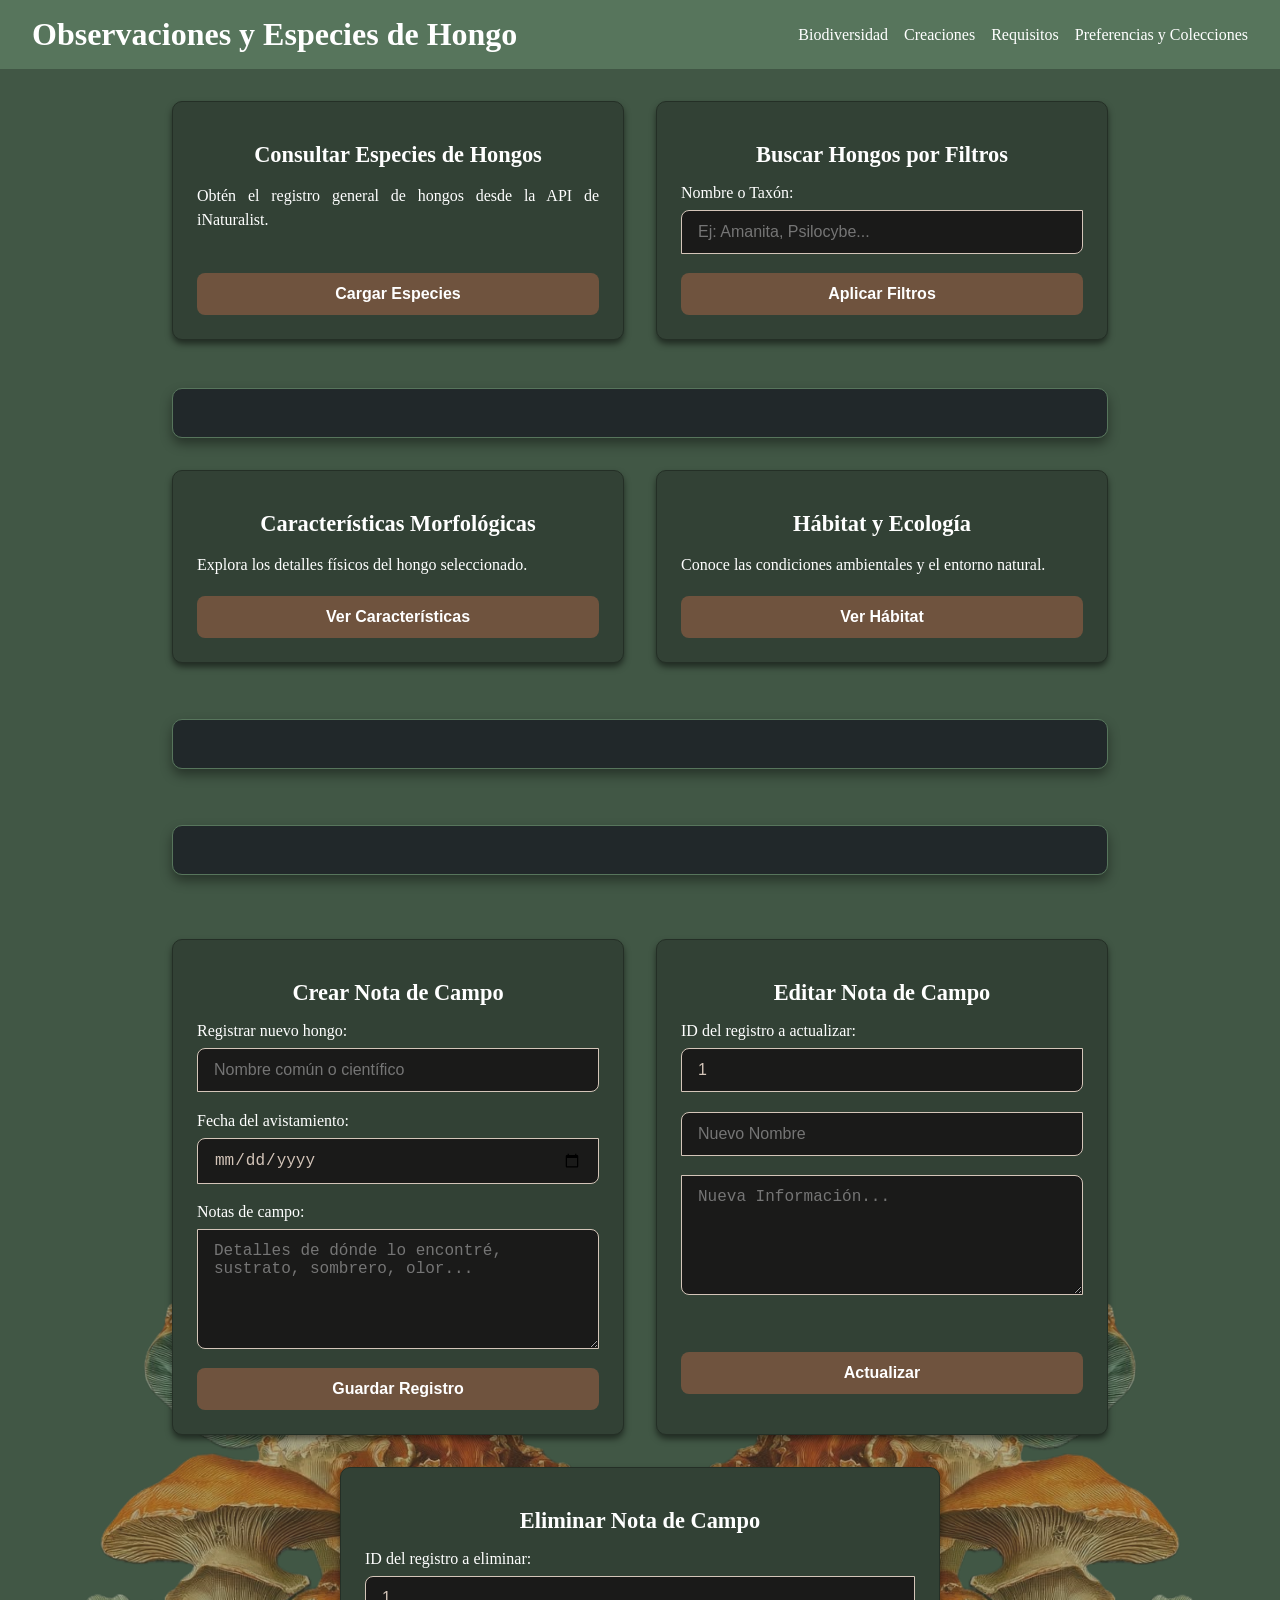
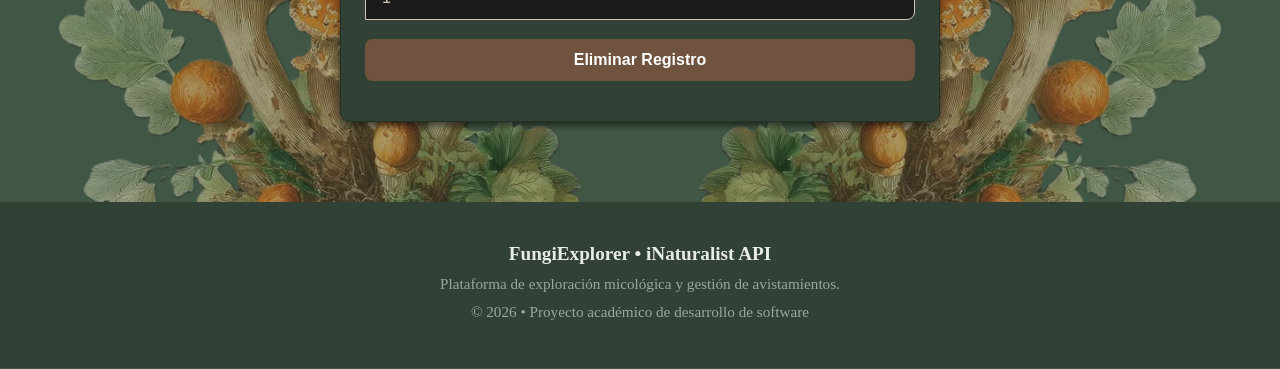
<file: index.html>
<!DOCTYPE html>
<html lang="es">
<head>
    <meta charset="UTF-8">
    <meta name="viewport" content="width=device-width, initial-scale=1.0">
    <title>Consumo de APIs</title>
    <link rel="stylesheet" href="css/style.css">
    <link rel="icon" href="img/icono.png">
</head>
<body>
    <header>
        <div id="encabezado">
            <h1>Observaciones y Especies de Hongo</h1>

            <nav>
                <a href="#exploradorBiodiversidad">Biodiversidad</a>
                <a href="#CRUDCreaciones">Creaciones</a>
                <a href="pags/requisitos.html">Requisitos</a>
                <a href="pags/preferenciasColecciones.html">Preferencias y Colecciones</a>
            </nav>
        </div>
    </header>

    <main>

        <section id="exploradorBiodiversidad">
            <div class="gridConsultas">
                <div class="cardConsulta">
                    <!-- consultar especies de hongos -->
                    <article>
                        <h2>Consultar Especies de Hongos</h2>
                        <p>Obtén el registro general de hongos desde la API de iNaturalist.</p>
                        <button id="btnConsultarHongos">Cargar Especies</button>
                        <!-- <div id="resultadoConsultar"></div> -->
                    </article>
                    
                </div>

                <div class="cardConsulta">
                    <!-- //buscar hongos por filtros -->
                    <article>
                        <h2>Buscar Hongos por Filtros</h2>
                        <label for="inputFiltroNombre">Nombre o Taxón:</label>
                        <input id="inputFiltroNombre" type="text" placeholder="Ej: Amanita, Psilocybe...">
                        <button id="btnFiltrar">Aplicar Filtros</button>
                        <!-- <div id="resultadoFiltros"></div> -->
                    </article>
                </div>

                <div id="resultadoConsultar" class="resultado-api-full"></div>

                <div class="cardConsulta">
                    <!-- //mostrar caracteristicas -->
                    <article>
                        <h2>Características Morfológicas</h2>
                        <p>Explora los detalles físicos del hongo seleccionado.</p>
                        <button id="btnVerCaracteristicas">Ver Características</button>
                        <!-- <div id="detalleCaracteristicas"></div> -->
                        </article>
                </div>

                <div class="cardConsulta">
                    <!-- //mostrar habitad y ecologia -->
                    <article>
                        <h2>Hábitat y Ecología</h2>
                        <p>Conoce las condiciones ambientales y el entorno natural.</p>
                        <button id="btnVerHabitat">Ver Hábitat</button>
                        <!-- <div id="detalleHabitat"></div> -->
                    </article>
                </div>

                <div id="detalleCaracteristicas" class="resultado-api-full"></div>
                <div id="detalleHabitat" class="resultado-api-full"></div
            </div>

            
        </section>

        <section id="CRUDCreaciones">
            <div class="gridConsultas">
                <div class="cardConsulta">
                    <!-- Crear notas de campo u obserbaciones propias -->
                    <article>
                        <h2>Crear Nota de Campo</h2>
                        <label for="postNombre">Registrar nuevo hongo:</label>
                        <input id="postNombre" type="text" placeholder="Nombre común o científico" required>
                        <label for="postFecha">Fecha del avistamiento:</label>
                        <input id="postFecha" type="date" required>
                        <label for="postInformacion">Notas de campo:</label>
                        <textarea id="postInformacion" placeholder="Detalles de dónde lo encontré, sustrato, sombrero, olor..." required></textarea>
                        <button id="btnCrear">Guardar Registro</button>
                    </article>
                </div>

                <div class="cardConsulta">
                    <!-- editar notas de campo propias -->
                    <article>
                        <h2>Editar Nota de Campo</h2>
                        <label for="putId">ID del registro a actualizar:</label>
                        <input id="putId" type="number" min="1" value="1" required>
                        <input id="putNombre" type="text" placeholder="Nuevo Nombre" required>
                        <textarea id="putContenido" placeholder="Nueva Información..." required></textarea>
                        <button id="btnActualizar">Actualizar</button>
                        <div id="resultadoPut"></div>
                    </article>
                </div>
                
                <div class="cardConsulta">
                    <!-- eliminar notas de campo -->
                    <article>
                        <h2>Eliminar Nota de Campo</h2>
                        <label for="deleteId">ID del registro a eliminar:</label>
                        <input id="deleteId" type="number" min="1" value="1">
                        <button id="btnEliminar">Eliminar Registro</button>
                        <div id="resultadoEliminar"></div>
                    </article>
                </div>
            </div>
        </section>
        <section>
            <img src="img/Honguitos.png" alt="Honguito decorativo" class="honguitoIzq">
            <img src="img/Honguitos.png" alt="Honguito decorativo" class="honguitoDer">
        </section>
        
    </main>

    <footer>
        <!-- Información del proyecto -->
        <article>
            <h3>FungiExplorer &bull; iNaturalist API</h3>
            <p>Plataforma de exploración micológica y gestión de avistamientos.</p>
            <p>&copy; 2026 &bull; Proyecto académico de desarrollo de software</p>
        </article>
    </footer>
    <script src="js/script.js"></script>
</body>
</html>
</file>
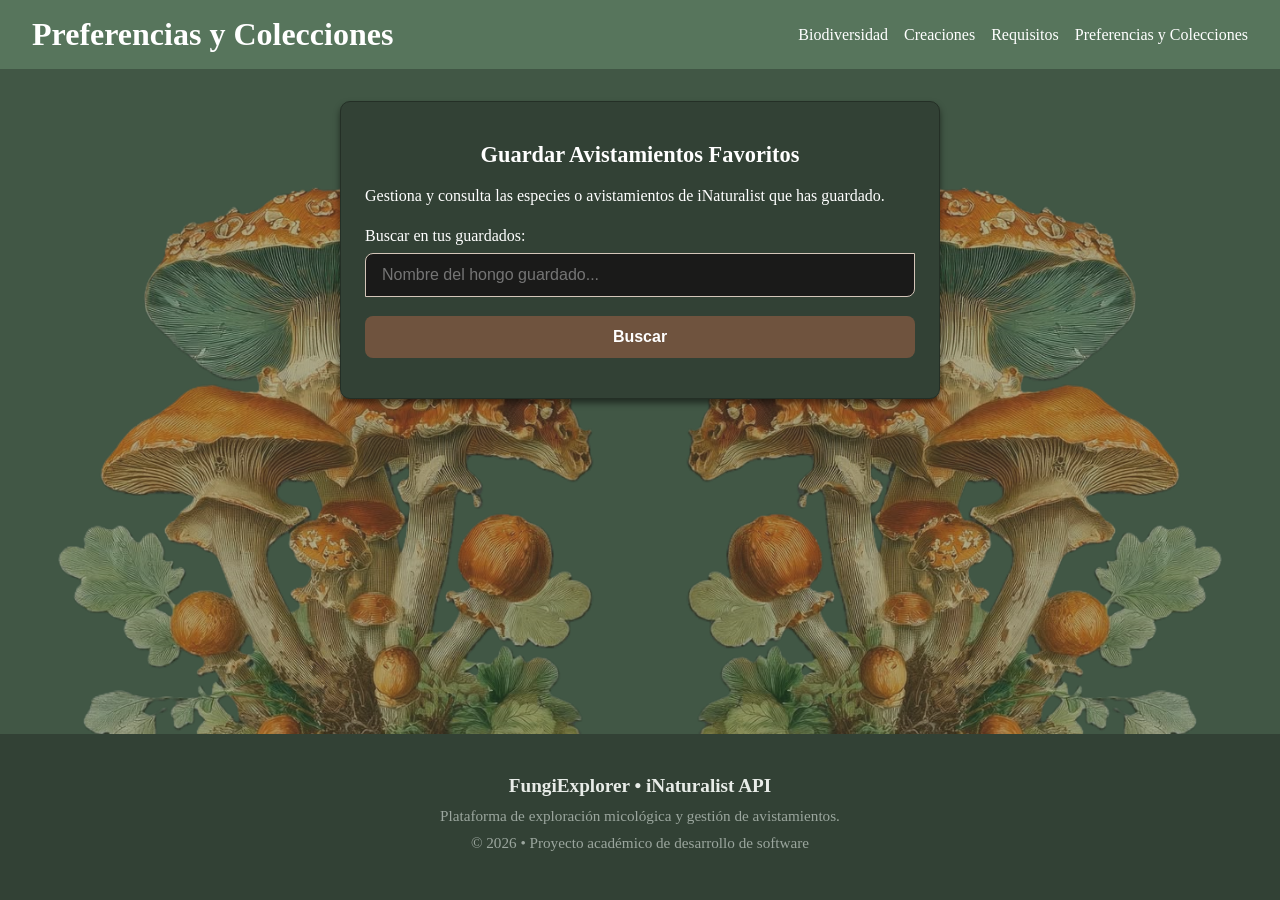
<file: pags/preferenciasColecciones.html>
<!DOCTYPE html>
<html lang="es">
<head>
    <meta charset="UTF-8">
    <meta name="viewport" content="width=device-width, initial-scale=1.0">
    <title>Preferencias y Colecciones</title>
    <link rel="stylesheet" href="../css/style.css">
    <link rel="icon" href="../img/icono.png">
</head>
<body>
    <header>
        <div id="encabezado">
            <h1>Preferencias y Colecciones</h1>

            <nav>
                <a href="../index.html#exploradorBiodiversidad">Biodiversidad</a>
                <a href="../index.html#CRUDCreaciones">Creaciones</a>
                <a href="requisitos.html">Requisitos</a>
                <a href="preferenciasColecciones.html">Preferencias y Colecciones</a>
            </nav>
            
        </div>
    </header>
    <main>
        <section>
            <div class="gridConsultas">
                <!-- <div> -->
                    <!-- guardar avistamientos -->
                    <article class="cardConsulta" id="seccionFavorito">
                        <h2>Guardar Avistamientos Favoritos</h2>
                        <p>Gestiona y consulta las especies o avistamientos de iNaturalist que has guardado.</p>
                        <div>
                            <label for="buscarFavoritos">Buscar en tus guardados:</label>
                            <input id="buscarFavoritos" type="text" placeholder="Nombre del hongo guardado...">
                            <button id="btnBuscarFavoritos">Buscar</button>
                        </div>
                        <div id="resultadoFavoritos"></div>
                    </article>
                <!-- </div> -->

                <!-- <div> -->
                    <!-- almacenar preferencias -->
                    <!-- <article class="cardConsulta">
                        <h2>Almacenar Preferencias del Usuario</h2>
                        <p>Personaliza cómo quieres visualizar la plataforma de micología.</p>
                        <div>
                            <label for="selectRegion">Región predeterminada:</label>
                            <select id="selectRegion">
                                <option value="global">Global</option>
                                <option value="costa-rica">Costa Rica</option>
                            </select>
                        </div>
                        <button id="btnGuardarPreferencias">Guardar Preferencias</button>
                        <div id="resultadoPreferencias"></div>
                    </article> -->
                </div>
            </div>
        </section>

        <section>
            <img src="../img/Honguitos.png" alt="Honguito decorativo" class="honguitoIzq">
            <img src="../img/Honguitos.png" alt="Honguito decorativo" class="honguitoDer">
        </section>
    </main>
    <footer>
        <div>
            <!-- Información del proyecto -->
            <article>
                <h3>FungiExplorer &bull; iNaturalist API</h3>
                <p>Plataforma de exploración micológica y gestión de avistamientos.</p>
                <p>&copy; 2026 &bull; Proyecto académico de desarrollo de software</p>
            </article>
        </div>
    </footer>
    <script src="../js/script.js"></script>
</body>
</html>
</file>
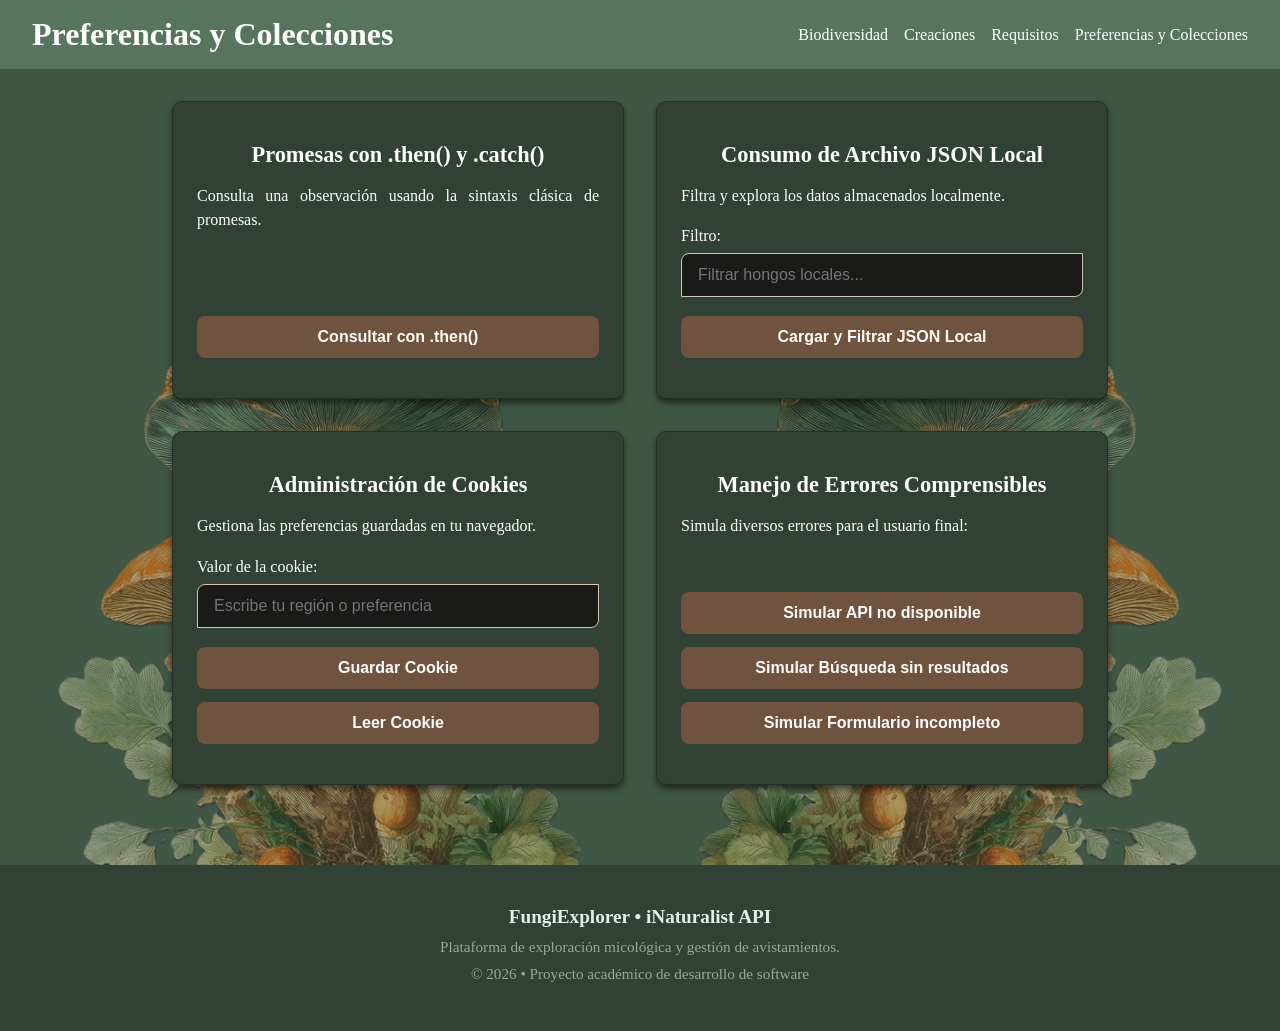
<file: pags/requisitos.html>
<!DOCTYPE html>
<html lang="es">
<head>
    <meta charset="UTF-8">
    <meta name="viewport" content="width=device-width, initial-scale=1.0">
    <title>Requisitos</title>
    <link rel="stylesheet" href="../css/style.css">
    <link rel="icon" href="../img/icono.png">
</head>
<body>
    <header>
        <div id="encabezado">
            <h1>Preferencias y Colecciones</h1>
            <nav>
                <a href="../index.html#exploradorBiodiversidad">Biodiversidad</a>
                <a href="../index.html#CRUDCreaciones">Creaciones</a>
                <a href="requisitos.html">Requisitos</a>
                <a href="preferenciasColecciones.html">Preferencias y Colecciones</a>
            </nav>
        </div>
    </header>
    <main>
       <section>
            <div class="gridConsultas">
                
                <!-- Seccion: Promesas con .then y .catch -->
                <article class="cardConsulta">
                    <h2>Promesas con .then() y .catch()</h2>
                    <p>Consulta una observación usando la sintaxis clásica de promesas.</p>
                    <button id="btnConsultarPromesa">Consultar con .then()</button>
                    <div id="resultadoPromesa"></div>
                </article>

                <!-- Seccion: Archivo JSON Local -->
                <article class="cardConsulta">
                    <h2>Consumo de Archivo JSON Local</h2>
                    <p>Filtra y explora los datos almacenados localmente.</p>
                    <label for="inputFiltroJsonLocal">Filtro:</label>
                    <input type="text" id="inputFiltroJsonLocal" placeholder="Filtrar hongos locales...">
                    <button id="btnCargarJsonLocal">Cargar y Filtrar JSON Local</button>
                    <div id="resultadoJsonLocal"></div>
                </article>

                <!-- Seccion: Administracion de Cookies -->
                <article class="cardConsulta">
                    <h2>Administración de Cookies</h2>
                    <p>Gestiona las preferencias guardadas en tu navegador.</p>
                    <label for="inputCookie">Valor de la cookie:</label>
                    <input type="text" id="inputCookie" placeholder="Escribe tu región o preferencia">
                    <button id="btnGuardarCookie">Guardar Cookie</button>
                    <button id="btnLeerCookie">Leer Cookie</button>
                    <div id="resultadoCookie"></div>
                </article>

                <!-- Seccion: Manejo de Errores Amigables -->
                <article class="cardConsulta">
                    <h2>Manejo de Errores Comprensibles</h2>
                    <p>Simula diversos errores para el usuario final:</p>
                    <button id="btnSimularApi">Simular API no disponible</button>
                    <button id="btnSimularBusqueda">Simular Búsqueda sin resultados</button>
                    <button id="btnSimularFormulario">Simular Formulario incompleto</button>
                    <div id="contenedorErrores"></div>
                </article>

            </div>
        </section>

        <section>
            <img src="../img/Honguitos.png" alt="Honguito decorativo" class="honguitoIzq">
            <img src="../img/Honguitos.png" alt="Honguito decorativo" class="honguitoDer">
        </section>
    </main>
    <footer>
        <div>
            <!-- Información del proyecto -->
            <article>
                <h3>FungiExplorer &bull; iNaturalist API</h3>
                <p>Plataforma de exploración micológica y gestión de avistamientos.</p>
                <p>&copy; 2026 &bull; Proyecto académico de desarrollo de software</p>
            </article>
        </div>
    </footer>
    <script src="../js/script.js"></script>
</body>
</html>
</file>
<file: css/style.css>
*{
  box-sizing: border-box;
  padding: 0;
  margin: 0;
}

/* rgb(65, 87, 69) */
/* rgb(87, 117, 92) */
/* rgb(50, 65, 53) */

/* rgb(32, 38, 41) - verde oscuro*/ 
/* rgb(87, 117, 92) -verde clarito */
/* rgb(155, 166, 158) - gris*/
/* rgb(232, 236, 232) -blanco */
/* rgb(76, 209, 55) - verde brillante*/

#encabezado{
  background-color: rgb(87, 117, 92);
  display: flex;
  justify-content: space-between;
  align-items: center;
  padding: 1rem 2rem;
}

#encabezado nav{
  display: flex;
  gap: 1rem;
}

nav a{
  text-decoration: none;
  color: white;
}

body{
  background-color: rgb(65, 87, 69);
  color: white;
}

.gridConsultas{
  display: grid;
  grid-template-columns: repeat(2, 1fr);
  gap: 2rem;
  max-width: 1000px;
  margin: 0 auto;
  padding: 2rem;
}

.cardConsulta{
  background-color: rgb(50, 65, 53);
  border: 1px solid rgb(36, 47, 38);
  border-radius: 10px;
  padding: 1.5rem;
  box-shadow: 0 4px 6px rgba(0, 0, 0, 0.5);
  display: flex;
  flex-direction: column;
  justify-content: space-between;
  height: 100%;
}

.cardConsulta article {
  display: flex;
  flex-direction: column;
  height: 100%;
}

.cardConsulta h2{
  text-align: center;
  font-size: 1.4rem;
  margin: 1rem;
}

.cardConsulta p{
  text-align: justify;
  line-height: 1.5;
  margin-bottom: 1.2rem;
}

.cardConsulta label{
  display: block;
  margin-bottom: 0.5rem;
  font-weight: 500;
}

.cardConsulta input{
  width: 100%;
  padding: 0.75rem 1rem;
  background-color: #1a1a19;
  border: 1.5px solid #d4c5b9;
  border-radius: 8px 0px;
  color: #d4c5b9;
  font-size: 1rem;
  transition: all 0.3s ease;
  box-sizing: border-box;
  margin-bottom: 1.2rem;
}

.cardConsulta textarea{
  width: 100%;
  padding: 0.75rem 1rem;
  background-color: #1a1a19;
  border: 1.5px solid #d4c5b9;
  border-radius: 0px 8px;
  color: #d4c5b9;
  font-size: 1rem;
  box-sizing: border-box;
  margin-bottom: 1.2rem;
  min-height: 120px;
  max-height: 250px;
  resize: vertical;
  margin-bottom: 1.2rem;
}

.cardConsulta input[type="text"]:focus{
  border-color: #8c6d53;
  box-shadow: 0 0 0 3px rgba(140, 109, 83, 0.15);
}

.cardConsulta button {
  background-color: #6f533e;
  color: white;
  border: none;
  border-radius: 8px;
  padding: 0.75rem 1.25rem;
  font-size: 1rem;
  font-weight: 600;
  cursor: pointer;
  width: 100%;
  margin-top: auto;
}

.cardConsulta select {
  width: 100%;
  padding: 0.75rem 1rem;
  background-color: #1a1a19;
  border: 1.5px solid #d4c5b9;
  border-radius: 8px;
  color: #d4c5b9;
  font-size: 1rem;
  font-family: inherit;
  outline: none;
  cursor: pointer;
  box-sizing: border-box;
  margin-bottom: 1.2rem;
}

.cardConsulta input[type="checkbox"] {
  accent-color: #6f533e; 
  width: 1.1rem;
  height: 1.1rem;
  cursor: pointer;
  margin-right: 0.5rem;
  vertical-align: middle;
}

.cardConsulta button:active {
  transform: scale(0.98);
}

.gridConsultas .cardConsulta:nth-child(3):last-child {
  grid-column: span 2;
  max-width: 600px;
  margin: 0 auto;    
  width: 100%;
}

@media (max-width: 768px) {
  .grid-consultas {
    grid-template-columns: 1fr;
  }
}

footer {
  background-color: rgb(50, 65, 53);
  color: rgb(155, 166, 158);
  text-align: center;
  padding: 2.5rem 1rem;
  margin-top: 3rem;
  border-top: 1px solid rgb(50, 65, 53);
}

footer article h3 {
  color: rgb(232, 236, 232);
  font-size: 1.2rem;
  margin-bottom: 0.5rem;
}

footer article p {
  font-size: 0.95rem;
  margin-bottom: 0.4rem;
  line-height: 1.4;
}



body {
  background-color: rgb(65, 87, 69);
  color: white;
  min-height: 100vh;
  display: flex;              
  flex-direction: column;
  margin: 0;
}

main {
  flex: 1;
}

footer {
  color: rgb(155, 166, 158);
  text-align: center;
  padding: 2.5rem 1rem;
  border-top: 1px solid rgb(50, 65, 53);
  width: 100%;
}

body {
    background-color: rgb(65, 87, 69);
    color: white;
    min-height: 100vh;
    display: flex;
    flex-direction: column;
    margin: 0;
    position: relative;
    z-index: 1; /* Capa base */
}

.honguitoIzq {
  position: absolute;
  bottom: 20px;         
  left: 0;              
  width: 650px;         
  height: auto;
  opacity: 0.60;        
  pointer-events: none; 
  z-index: -1;          
}

.honguitoDer {
  position: absolute;   
  bottom: 20px;
  right: 0;             
  width: 650px;   
  height: auto;
  transform: scaleX(-1); 
  opacity: 0.60;
  pointer-events: none;
  z-index: -1;          
}

/* tarjetas para los hongos -------------------------------*/
/* 1. Contenedor general que se abre a todo lo ancho abajo de las dos primeras tarjetas */
.resultado-api-full {
  grid-column: 1 / -1; /* Ocupa las dos columnas completas de la sección */
  background-color: rgba(32, 38, 41, 0.95);
  border: 1px solid rgb(87, 117, 92);
  border-radius: 10px;
  padding: 1.5rem;
  margin-top: 1rem;
  box-shadow: 0 6px 12px rgba(0, 0, 0, 0.4);
}

/* 2. Hacemos que cuando JavaScript meta las tarjetas, se organicen en columnas internas */
#resultadoConsultar:not(:empty) {
  display: grid;
  grid-template-columns: repeat(auto-fill, minmax(220px, 1fr));
  gap: 1.5rem;
}

/* 3. Estilo para cada tarjeta individual de hongo que crea tu función JS */
.tarjetaHongo {
  background-color: rgb(50, 65, 53);
  border: 1px solid rgb(36, 47, 38);
  border-radius: 8px;
  padding: 1rem;
  display: flex;
  flex-direction: column;
  gap: 0.5rem;
  box-shadow: 0 2px 4px rgba(0, 0, 0, 0.3);
}

/* 4. Estilo para la imagen del hongo dentro de la tarjeta inyectada */
.tarjetaHongo img {
  width: 100%;
  height: 140px;
  object-fit: cover;
  border-radius: 6px;
  margin-bottom: 0.5rem;
}

.tarjetaHongo h3 {
  font-size: 1.1rem;
  color: rgb(76, 209, 55);
  margin-bottom: 0.3rem;
}

.tarjetaHongo p {
  font-size: 0.9rem;
  margin-bottom: 0.2rem;
  text-align: left;
  line-height: 1.3;
}

.tarjetaHongo a {
  display: inline-block;
  background-color: transparent;
  color: rgb(76, 209, 55); /* Tu verde brillante para que resalte bonito */
  border: 1px solid rgb(76, 209, 55);
  border-radius: 6px;
  padding: 0.4rem 0.8rem;
  font-size: 0.85rem;
  font-weight: 600;
  text-align: center;
  text-decoration: none;
  margin-top: 0.5rem;
  transition: all 0.2s ease;
}


/* boton ver mas */
/* Estilo general para el botón "Ver más" que se crea por JS */
.botonVerMas {
  grid-column: 1 / -1; /* Hace que el botón abarque todo el ancho de las columnas de la cuadrícula */
  background-color: #6f533e;
  color: white;
  border: none;
  border-radius: 8px;
  padding: 0.85rem 1.25rem;
  font-size: 1rem;
  font-weight: 600;
  cursor: pointer;
  width: 100%;
  max-width: 300px; /* Evita que en pantallas grandes el botón sea gigantesco */
  margin: 1.5rem auto 0.5rem auto; /* Lo centra automáticamente horizontalmente */
  transition: background-color 0.2s ease, transform 0.1s ease;
  box-shadow: 0 4px 6px rgba(0, 0, 0, 0.3);
}

.botonVerMas:hover {
  background-color: #5c4433;
}

.botonVerMas:active {
  transform: scale(0.98);
}

/* caracteristicas morfologicas *-----------------------------------------------------*/
/* 1. Hacemos que el contenedor de características ocupe todo el ancho de la sección abajo */
#detalleCaracteristicas {
  grid-column: 1 / -1; /* Ocupa todo el ancho inferior */
  margin-top: 1.5rem;
}

/* 2. Si el contenedor tiene contenido, lo organizamos en cuadrícula automáticamente */
#detalleCaracteristicas:not(:empty) {
  display: grid;
  grid-template-columns: repeat(auto-fill, minmax(220px, 1fr));
  gap: 1.5rem;
  background-color: rgba(32, 38, 41, 0.95);
  border: 1px solid rgb(87, 117, 92);
  border-radius: 10px;
  padding: 1.5rem;
  box-shadow: 0 6px 12px rgba(0, 0, 0, 0.4);
}

/* 3. Estilo para el botón de Wikipedia que ya genera tu JS (.btnWikipedia) */
.tarjetaHongo .btnWikipedia {
  display: inline-block;
  background-color: transparent;
  color: rgb(76, 209, 55); /* Tu verde brillante característico */
  border: 1px solid rgb(76, 209, 55);
  border-radius: 6px;
  padding: 0.4rem 0.8rem;
  font-size: 0.85rem;
  font-weight: 600;
  text-align: center;
  text-decoration: none;
  margin-top: 0.5rem;
  transition: all 0.2s ease;
}

.tarjetaHongo .btnWikipedia:hover {
  background-color: rgb(76, 209, 55);
  color: rgb(32, 38, 41);
  box-shadow: 0 2px 6px rgba(76, 209, 55, 0.4);
}

.tarjetaHongo .btnWikipedia:active {
  transform: scale(0.98);
}

#detalleHabitat {
  grid-column: 1 / -1; /* Ocupa todo el ancho inferior de la cuadrícula */
  margin-top: 1.5rem;
}

/* 2. Si el contenedor tiene contenido, lo organizamos en cuadrícula automáticamente */
#detalleHabitat:not(:empty) {
  display: grid;
  grid-template-columns: repeat(auto-fill, minmax(220px, 1fr));
  gap: 1.5rem;
  background-color: rgba(32, 38, 41, 0.95);
  border: 1px solid rgb(87, 117, 92);
  border-radius: 10px;
  padding: 1.5rem;
  box-shadow: 0 6px 12px rgba(0, 0, 0, 0.4);
}

/* 3. Estilo opcional para destacar la descripción ecológica dentro de esta tarjeta */
#detalleHabitat .descripcionEcologica {
  font-size: 0.88rem;
  color: rgb(232, 236, 232);
  margin-top: 0.4rem;
  line-height: 1.4;
  opacity: 0.9;
}

/* Estilo y centrado específico para el botón de búsqueda de favoritos */
.gridConsultas #seccionFavorito {
  grid-column: 1 / -1; /* Ocupa todo el ancho de la rejilla */
  max-width: 600px;    /* Controla que no se estire demasiado */
  width: 100%;
  margin: 0 auto;      /* Lo centra perfectamente en la pantalla */
}

.tarjetaHongo button, 
.tarjetaHongo .btnFavoritos {
  display: block;
  width: 100%;
  background-color: #6f533e; /* Tu tono marrón característico */
  color: white;
  border: none;
  border-radius: 8px;
  padding: 0.6rem 1rem;
  font-size: 0.9rem;
  font-weight: 600;
  cursor: pointer;
  margin-top: 0.6rem;
  text-align: center;
  transition: background-color 0.2s ease, transform 0.1s ease;
  box-shadow: 0 2px 4px rgba(0, 0, 0, 0.3);
}

.tarjetaHongo button:hover, 
.tarjetaHongo .btnFavoritos:hover {
  background-color: #5c4433; /* Un tono un pelín más oscuro al pasar el cursor */
}

.tarjetaHongo button:active, 
.tarjetaHongo .btnFavoritos:active {
  transform: scale(0.98);
}

.cardConsulta button + button {
  margin-top: 0.8rem; /* Separa los botones si hay más de uno seguidos */
}

/* Contenedores de resultados internos en las tarjetas de requisitos */
.cardConsulta div[id^="resultado"], 
.cardConsulta div[id="contenedorErrores"] {
  margin-top: 1rem;
  font-size: 0.95rem;
  line-height: 1.4;
}
</file>
